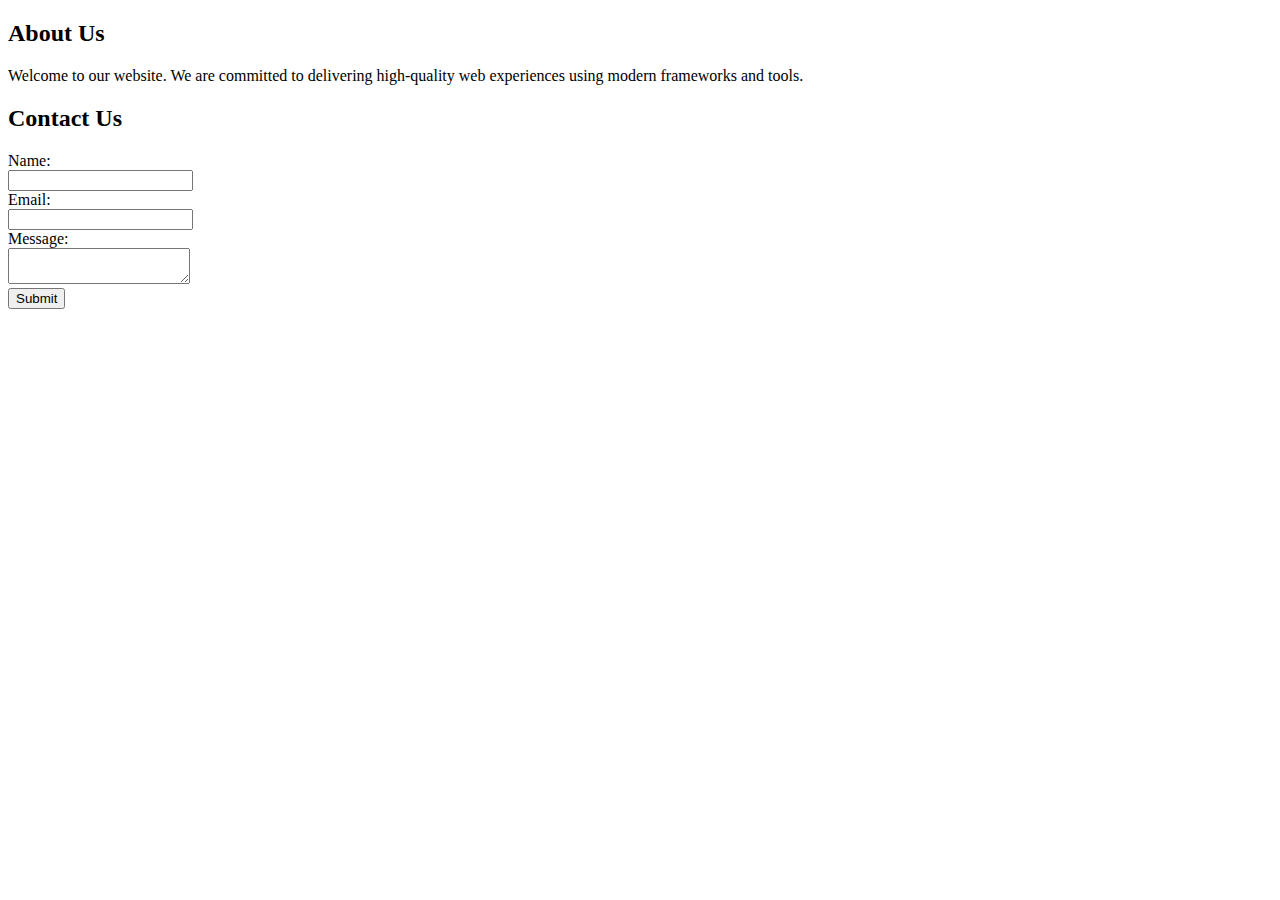
<file: week2/index.html>
<!DOCTYPE html>
<html lang="en">
<body>
<h2>About Us</h2>
<p>Welcome to our website. We are committed to delivering high-quality web
experiences using modern frameworks and tools.</p>
<h2>Contact Us</h2>
<form>
 <label for="name">Name:</label><br />
 <input type="text" id="name" name="name"><br />

 <label for="email">Email:</label><br />
 <input type="email" id="email" name="email"><br />

 <label for="message">Message:</label><br />
 <textarea id="message" name="message"></textarea><br />

 <input type="submit" value="Submit">
</form>

</body>
</html>
</file>
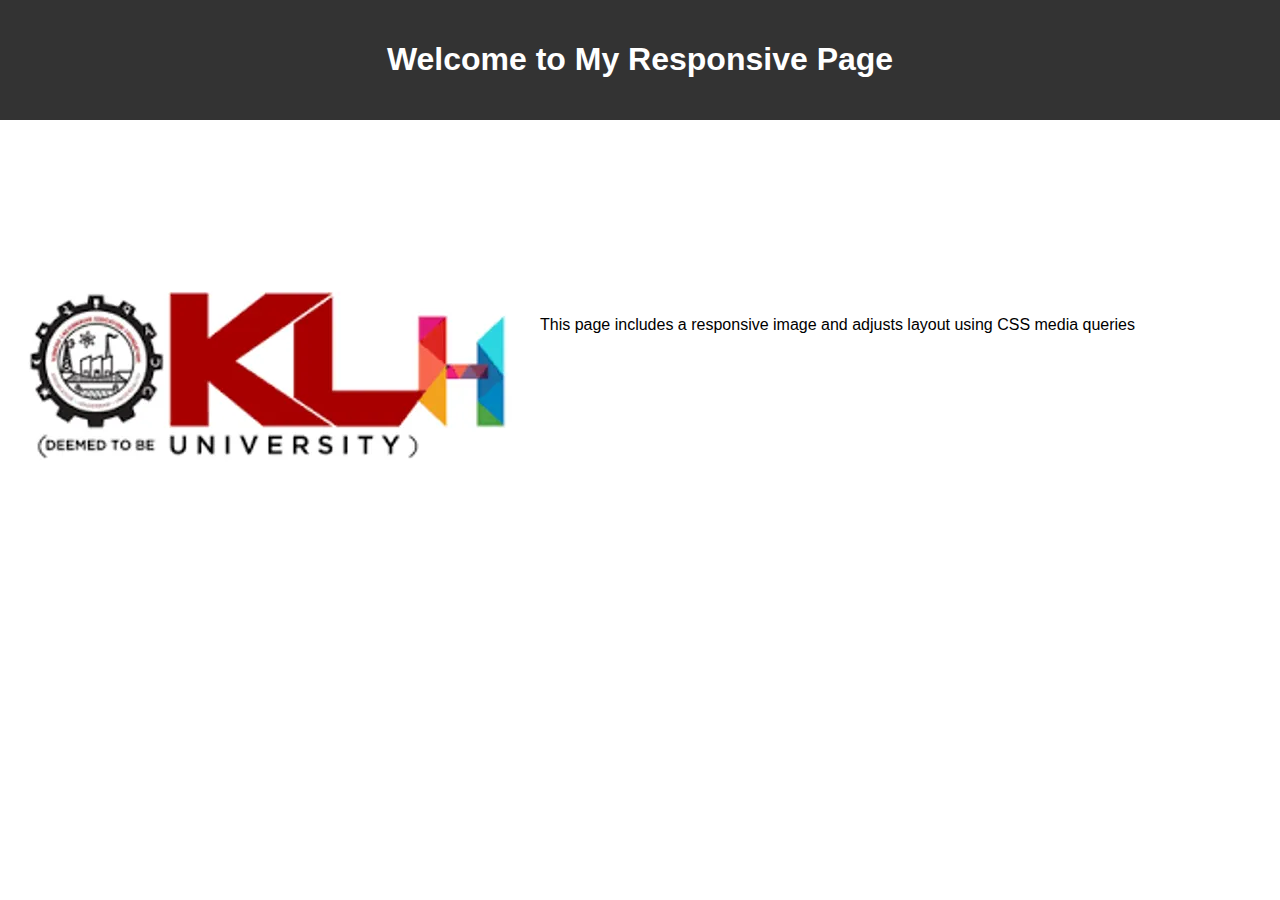
<file: Week3/Index.html>
<!DOCTYPE html>
<html>
    <head>
        <title>Responsive Web page</title>
        <link rel ="stylesheet" href="style.css">
    </head>
    <body>
        <header>
            <h1>Welcome to My Responsive Page</h1>
        </header>

        <section class = "about">
            <img src="kluh.png">
            <p>This page includes a responsive image and adjusts layout using CSS media queries</p>
        </section>
    </body>
</html>
</file>
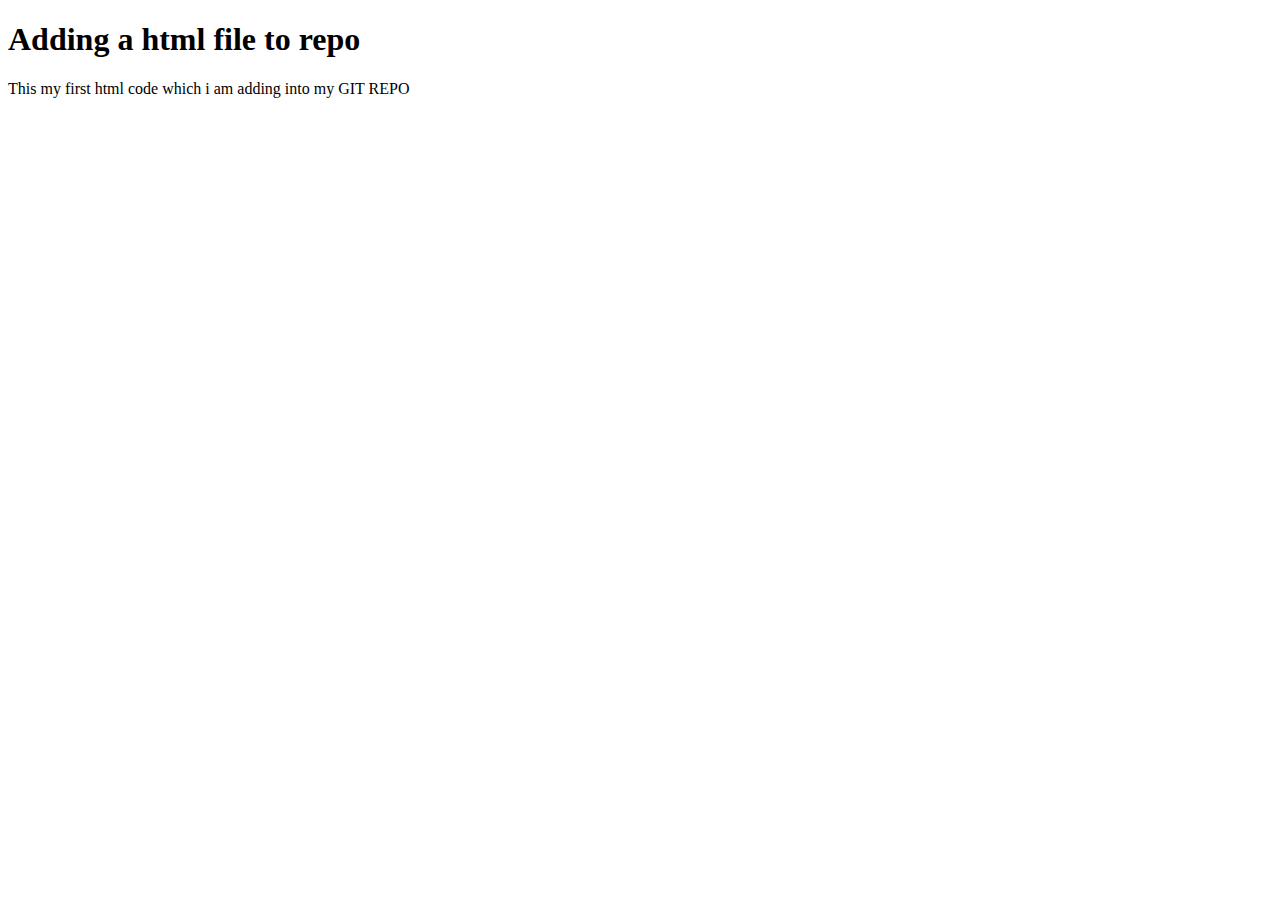
<file: new_html.html>
<!DOCTYPE html>
<html>
    <head>
        <title>My Demo HTML Page</title>
    </head>
    <body>
        <h1>Adding a html file to repo</h1>
        <p>This my first html code which i am adding into my GIT REPO</p>
    </body>
</html>
</file>
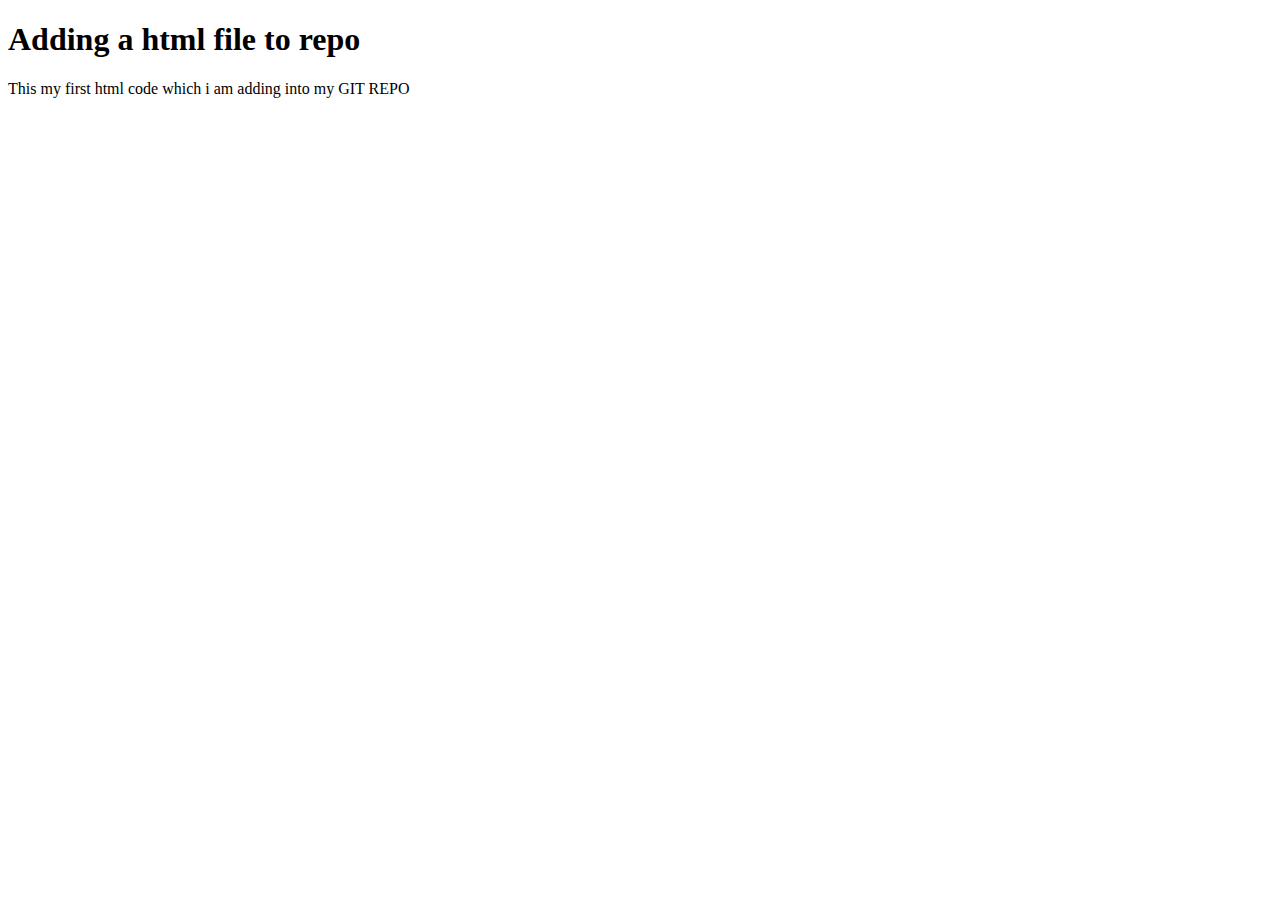
<file: WEEK1/new_html.html>
<!DOCTYPE html>
<html>
    <head>
        <title>My Demo HTML Page</title>
    </head>
    <body>
        <h1>Adding a html file to repo</h1>
        <p>This my first html code which i am adding into my GIT REPO</p>
    </body>
</html>
</file>
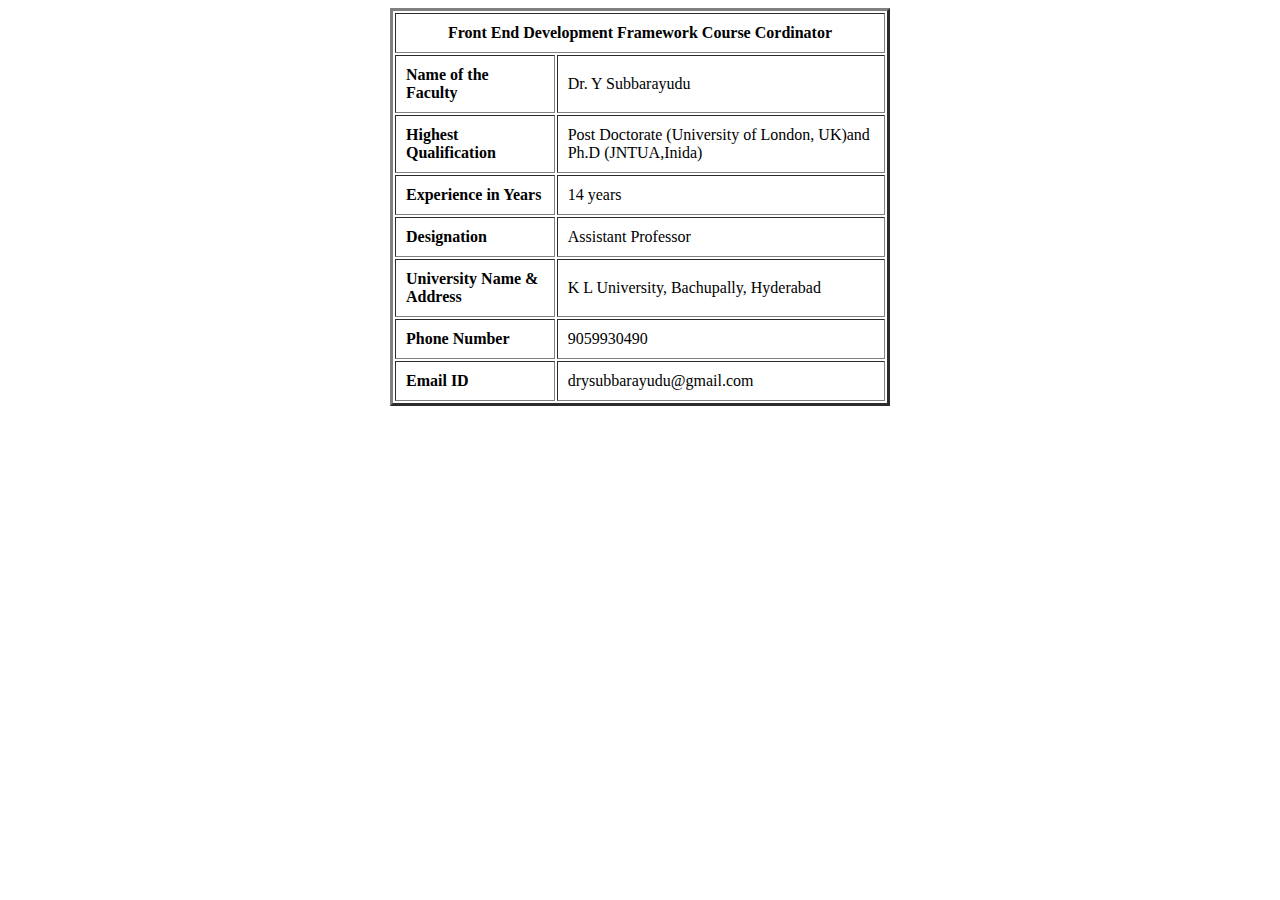
<file: Week4/contact.html>
<!DOCTYPE html>
<html>
<head>
 <title>Front End Development Framework</title>
</head>
<body>
<center>
 <table border="3" width="500" height="175" cellpadding="10" >
 <tr>
 <th colspan="2">Front End Development Framework Course Cordinator</th>
 </tr>
 <tr>
 <td><strong>Name of the Faculty</strong></td>
 <td>Dr. Y Subbarayudu</td>
 </tr>
 <tr>
 <td><strong>Highest Qualification</strong></td>
 <td>Post Doctorate (University of London, UK)and Ph.D (JNTUA,Inida)</td>
 </tr>
 <tr>
 <td><strong>Experience in Years</strong></td>
 <td>14 years</td>
 </tr>
 <tr>
 <td><strong>Designation</strong></td>
 <td>Assistant Professor</td>
 </tr>
 <tr>
 <td><strong>University Name & Address</strong></td>
 <td>K L University, Bachupally, Hyderabad</td>
 </tr>
 <tr>
 <td><strong>Phone Number</strong></td>
 <td>9059930490</td>
 </tr>
 <tr>
 <td><strong>Email ID</strong></td>
 <td>drysubbarayudu@gmail.com</td>
 </tr>
 </table>
 </center>
</body>
</html>
</file>
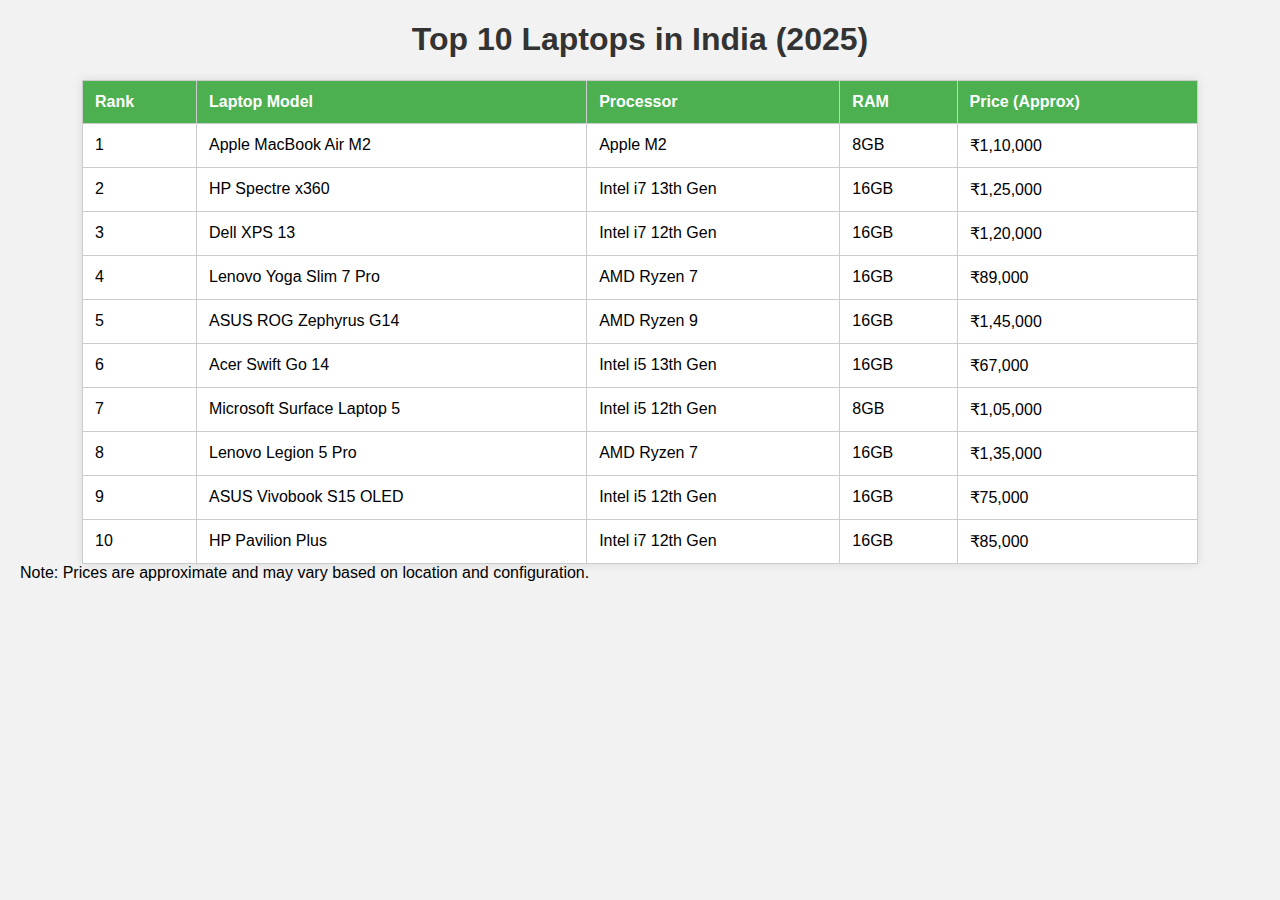
<file: Week4/laptops.html>
<!DOCTYPE html>
<html lang="en">
<head>
 <meta charset="UTF-8">
 <title>Top 10 Laptops in India</title>
 <style>
 body {
 font-family: Arial, sans-serif;
 background-color: #f2f2f2;
 margin: 20px;
 }
 h1 {
 text-align: center;
 color: #333;
 }
 table {
 width: 90%;
 margin: auto;
 border-collapse: collapse;
 background-color: white;
 box-shadow: 0 0 10px rgba(0,0,0,0.1);
 }
 th, td {
 padding: 12px;
 border: 1px solid #ccc;
 text-align: left;
 }
 th {
 background-color: #4CAF50;
 color: white;
 }
 tr:hover {
 background-color: #f5f5f5;
 }
 caption {
 caption-side: bottom;
 padding: 10px;
 font-size: 0.9em;
 color: #666;
 }
 </style>
</head>
<body>
 <h1>Top 10 Laptops in India (2025)</h1>
 <table>
 <tr>
 <th>Rank</th>
 <th>Laptop Model</th>
 <th>Processor</th>
 <th>RAM</th>
 <th>Price (Approx)</th>
 </tr>
 <tr>
 <td>1</td>
 <td>Apple MacBook Air M2</td>
 <td>Apple M2</td>
 <td>8GB</td>
 <td>₹1,10,000</td>
 </tr>
 <tr>
 <td>2</td>
 <td>HP Spectre x360</td>
 <td>Intel i7 13th Gen</td>
 <td>16GB</td>
 <td>₹1,25,000</td>
 </tr>
 <tr>
 <td>3</td>
 <td>Dell XPS 13</td>
 <td>Intel i7 12th Gen</td>
 <td>16GB</td>
 <td>₹1,20,000</td>
 </tr>
<tr>
 <td>4</td>
 <td>Lenovo Yoga Slim 7 Pro</td>
 <td>AMD Ryzen 7</td>
 <td>16GB</td>
 <td>₹89,000</td>
 </tr>
 <tr>
 <td>5</td>
 <td>ASUS ROG Zephyrus G14</td>
 <td>AMD Ryzen 9</td>
 <td>16GB</td>
 <td>₹1,45,000</td>
 </tr>
 <tr>
 <td>6</td>
 <td>Acer Swift Go 14</td>
 <td>Intel i5 13th Gen</td>
 <td>16GB</td>
 <td>₹67,000</td>
 </tr>
 <tr>
 <td>7</td>
 <td>Microsoft Surface Laptop 5</td>
 <td>Intel i5 12th Gen</td>
 <td>8GB</td>
 <td>₹1,05,000</td>
 </tr>
 <tr>
    <td>8</td>
 <td>Lenovo Legion 5 Pro</td>
 <td>AMD Ryzen 7</td>
 <td>16GB</td>
 <td>₹1,35,000</td>
 </tr>
 <tr>
 <td>9</td>
 <td>ASUS Vivobook S15 OLED</td>
 <td>Intel i5 12th Gen</td>
 <td>16GB</td>
 <td>₹75,000</td>
 </tr>
 <tr>
 <td>10</td>
 <td>HP Pavilion Plus</td>
 <td>Intel i7 12th Gen</td>
 <td>16GB</td>
 <td>₹85,000</td>
 </tr>
 </table>
 <caption>Note: Prices are approximate and may vary based on location and
configuration.</caption>
</body>
</html>
</file>
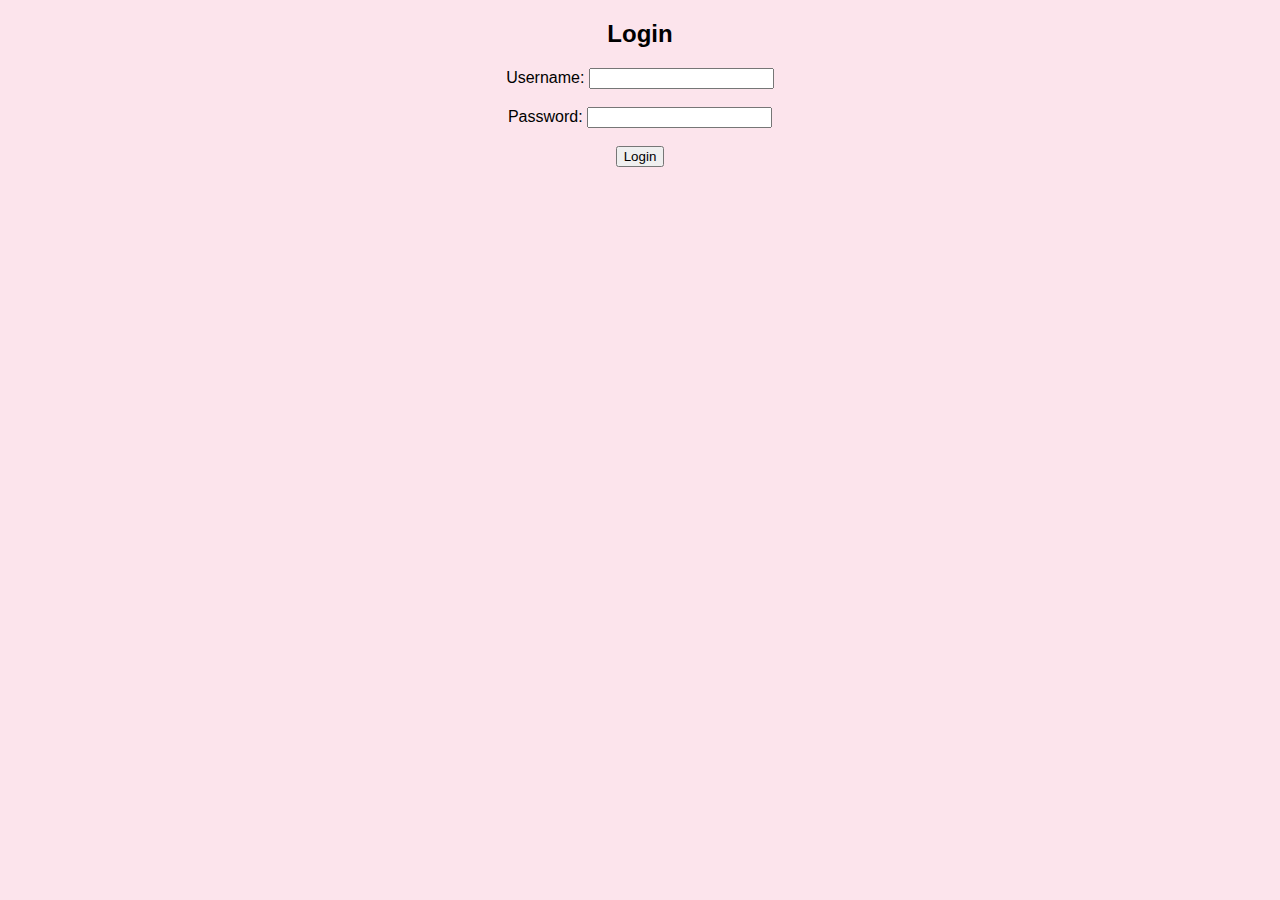
<file: Week4/loginpage.html>
<!DOCTYPE html>
<html>
<head>
 <title>Login</title>
 <script>
 function loginUser() {
 const username = document.getElementById("username").value.trim();
 const password = document.getElementById("password").value;
 const storedUsername = localStorage.getItem("username");
 const storedPassword = localStorage.getItem("password");
 if (username === "" || password === "") {
 alert("Enter both username and password.");
 return false;
 }
 if (username === storedUsername && password === storedPassword) {
 alert("Login successful!");
 return true;
 } else {
 alert("Invalid credentials. Try again.");
 return false;
 }
 }
 </script>
</head>
<body style="background-color: #fce4ec; font-family: Arial;">
 <center>
 <h2>Login</h2>
 <form onsubmit="return loginUser();">
 <label>Username:</label>
 <input type="text" id="username"><br><br>
 <label>Password:</label>
 <input type="password" id="password"><br><br>
 <input type="submit" value="Login">
 </form>
 </center>
</body>
</html>
</file>
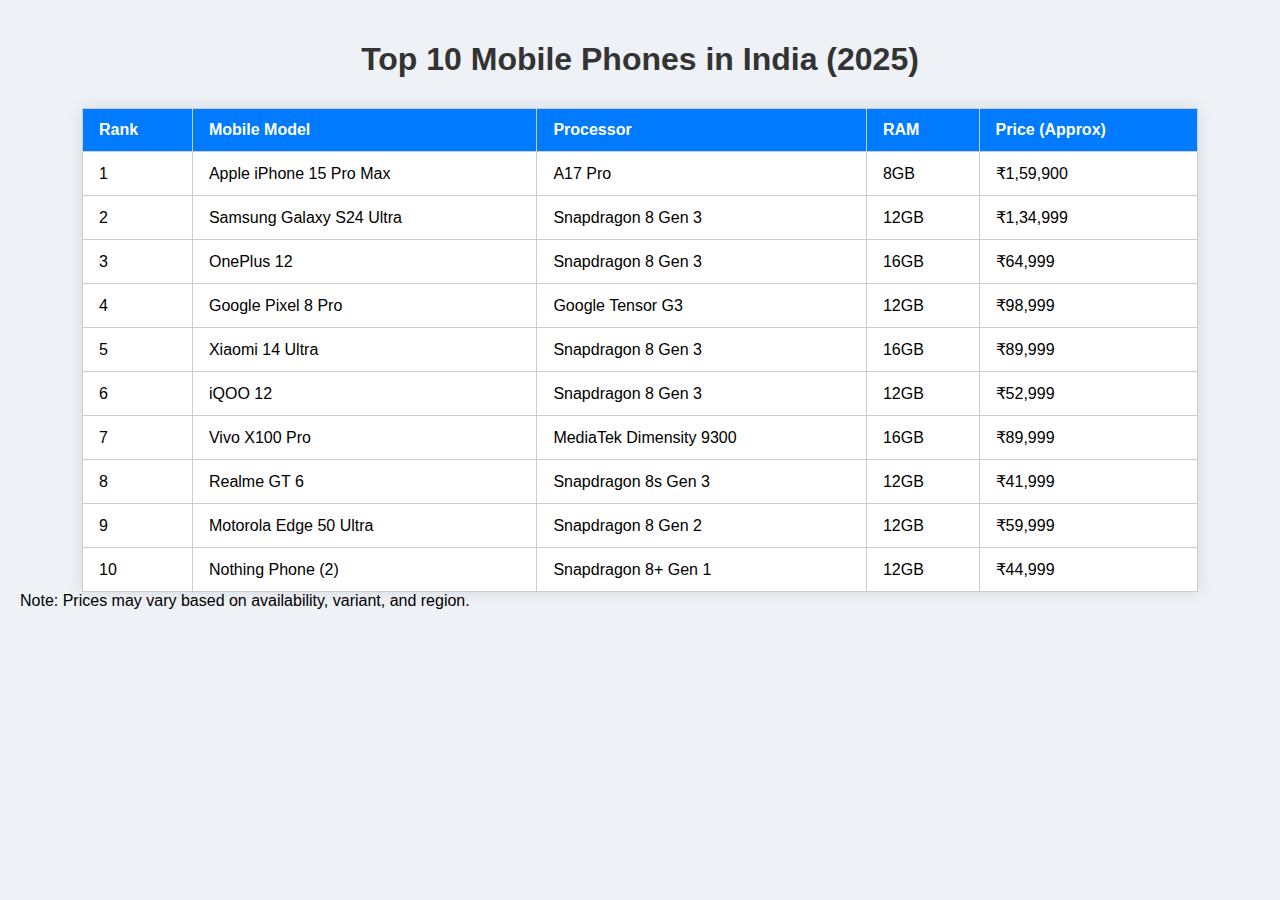
<file: Week4/mobiles.html>
<!DOCTYPE html>
<html lang="en">
<head>
 <meta charset="UTF-8">
 <title>Top 10 Mobile Phones in India</title>
 <style>
 body {
 font-family: 'Segoe UI', Tahoma, Geneva, Verdana, sans-serif;
 background-color: #eef1f5;
 margin: 0;
 padding: 20px;
 }
 h1 {
 text-align: center;
 color: #333;
 margin-bottom: 30px;
 }
 table {
 width: 90%;
 margin: auto;
 border-collapse: collapse;
 background-color: #fff;
 box-shadow: 0 0 15px rgba(0, 0, 0, 0.1);
 }
 th, td {
 padding: 12px 16px;
 border: 1px solid #ccc;
 text-align: left;
 }
 th {
 background-color: #007BFF;
 color: white;
 }
 tr:hover {
 background-color: #f1f1f1;
 }
 caption {
 margin-top: 10px;
 text-align: center;
 font-size: 0.9em;
 color: #555;
 }
 </style>
</head>
<body>
 <h1>Top 10 Mobile Phones in India (2025)</h1>
 <table>
 <tr>
 <th>Rank</th>
 <th>Mobile Model</th>
 <th>Processor</th>
 <th>RAM</th>
 <th>Price (Approx)</th>
 </tr>
 <tr>
 <td>1</td>
 <td>Apple iPhone 15 Pro Max</td>
 <td>A17 Pro</td>
 <td>8GB</td>
 <td>₹1,59,900</td>
 </tr>
 <tr>
 <td>2</td>
 <td>Samsung Galaxy S24 Ultra</td>
 <td>Snapdragon 8 Gen 3</td>
 <td>12GB</td>
 <td>₹1,34,999</td>
 </tr>
 <tr>
 <td>3</td>
 <td>OnePlus 12</td>
 <td>Snapdragon 8 Gen 3</td>
 <td>16GB</td>
 <td>₹64,999</td>
 </tr>
 <tr>
 <td>4</td>
 <td>Google Pixel 8 Pro</td>
 <td>Google Tensor G3</td>
 <td>12GB</td>
 <td>₹98,999</td>
 </tr>
 <tr>
 <td>5</td>
 <td>Xiaomi 14 Ultra</td>
 <td>Snapdragon 8 Gen 3</td>
 <td>16GB</td>
 <td>₹89,999</td>
</tr>
 <tr>
 <td>6</td>
 <td>iQOO 12</td>
 <td>Snapdragon 8 Gen 3</td>
 <td>12GB</td>
 <td>₹52,999</td>
 </tr>
 <tr>
 <td>7</td>
 <td>Vivo X100 Pro</td>
 <td>MediaTek Dimensity 9300</td>
 <td>16GB</td>
 <td>₹89,999</td>
 </tr>
 <tr>
 <td>8</td>
 <td>Realme GT 6</td>
 <td>Snapdragon 8s Gen 3</td>
 <td>12GB</td>
 <td>₹41,999</td>
 </tr>
 <tr>
 <td>9</td>
 <td>Motorola Edge 50 Ultra</td>
 <td>Snapdragon 8 Gen 2</td>
 <td>12GB</td>
 <td>₹59,999</td>
 </tr>
 <tr>
 <td>10</td>
 <td>Nothing Phone (2)</td>
 <td>Snapdragon 8+ Gen 1</td>
 <td>12GB</td>
 <td>₹44,999</td>
 </tr>
 </table>
 <caption>Note: Prices may vary based on availability, variant, and region.</caption>
</body>
</html>
</file>
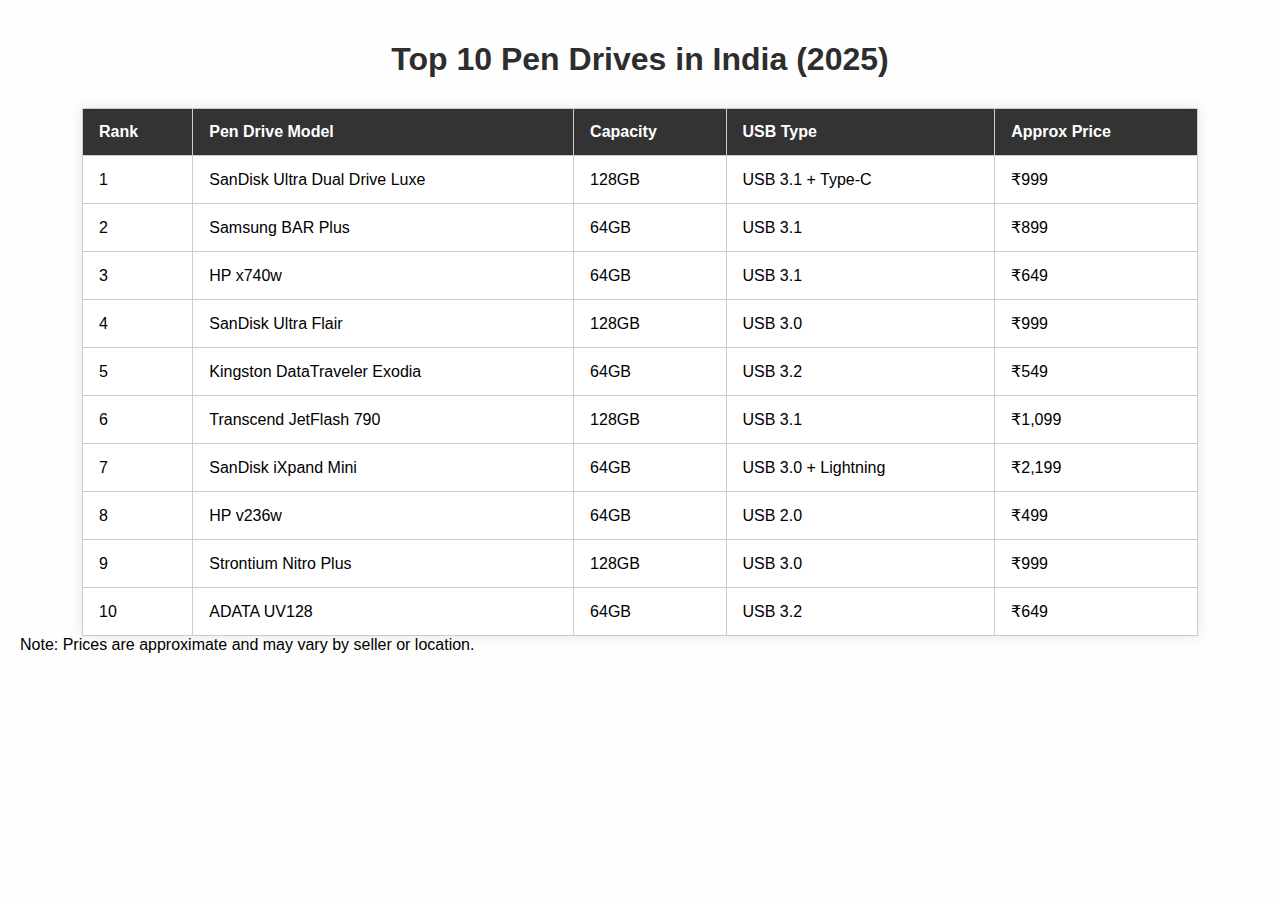
<file: Week4/pendrives.html>
<!DOCTYPE html>
<html lang="en">
<head>
 <meta charset="UTF-8">
 <title>Top 10 Pen Drives in India (2025)</title>
 <style>
 body {
 font-family: Arial, sans-serif;
 background-color: #fefefe;
 margin: 0;
 padding: 20px;
 }
 h1 {
 text-align: center;
 color: #2d2d2d;
 margin-bottom: 30px;
 }
 table {
 width: 90%;
 margin: auto;
 border-collapse: collapse;
 background-color: #fff;
 box-shadow: 0 0 12px rgba(0, 0, 0, 0.1);
 }
 th, td {
 padding: 14px 16px;
 border: 1px solid #ccc;
 text-align: left;
 }
 th {
 background-color: #333;
 color: white;
 }
 tr:hover {
 background-color: #f1f1f1;
 }
 caption {
 margin-top: 12px;
 text-align: center;
 font-size: 0.9em;
 color: #777;
 }
 </style>
</head>
<body>
 <h1>Top 10 Pen Drives in India (2025)</h1>
 <table>
 <tr>
 <th>Rank</th>
 <th>Pen Drive Model</th>
 <th>Capacity</th>
 <th>USB Type</th>
 <th>Approx Price</th>
 </tr>
 <tr>
 <td>1</td>
 <td>SanDisk Ultra Dual Drive Luxe</td>
 <td>128GB</td>
 <td>USB 3.1 + Type-C</td>
 <td>₹999</td>
 </tr>
 <tr>
 <td>2</td>
 <td>Samsung BAR Plus</td>
 <td>64GB</td>
 <td>USB 3.1</td>
 <td>₹899</td>
 </tr>
 <tr>
 <td>3</td>
 <td>HP x740w</td>
 <td>64GB</td>
 <td>USB 3.1</td>
 <td>₹649</td>
 </tr>
 <tr>
 <td>4</td>
 <td>SanDisk Ultra Flair</td>
 <td>128GB</td>
 <td>USB 3.0</td>
 <td>₹999</td>
 </tr>
 <tr>
 <td>5</td>
 <td>Kingston DataTraveler Exodia</td>
 <td>64GB</td>
 <td>USB 3.2</td>
 <td>₹549</td>
 </tr>
 <tr>
 <td>6</td>
 <td>Transcend JetFlash 790</td>
 <td>128GB</td>
 <td>USB 3.1</td>
 <td>₹1,099</td>
  </tr>
 <tr>
 <td>7</td>
 <td>SanDisk iXpand Mini</td>
 <td>64GB</td>
 <td>USB 3.0 + Lightning</td>
 <td>₹2,199</td>
 </tr>
 <tr>
 <td>8</td>
 <td>HP v236w</td>
 <td>64GB</td>
 <td>USB 2.0</td>
 <td>₹499</td>
 </tr>
 <tr>
 <td>9</td>
 <td>Strontium Nitro Plus</td>
 <td>128GB</td>
 <td>USB 3.0</td>
 <td>₹999</td>
 </tr>
 <tr>
 <td>10</td>
 <td>ADATA UV128</td>
 <td>64GB</td>
 <td>USB 3.2</td>
 <td>₹649</td>
 </tr>
 </table>
 <caption>Note: Prices are approximate and may vary by seller or location.</caption>
</body>
</html>
</file>
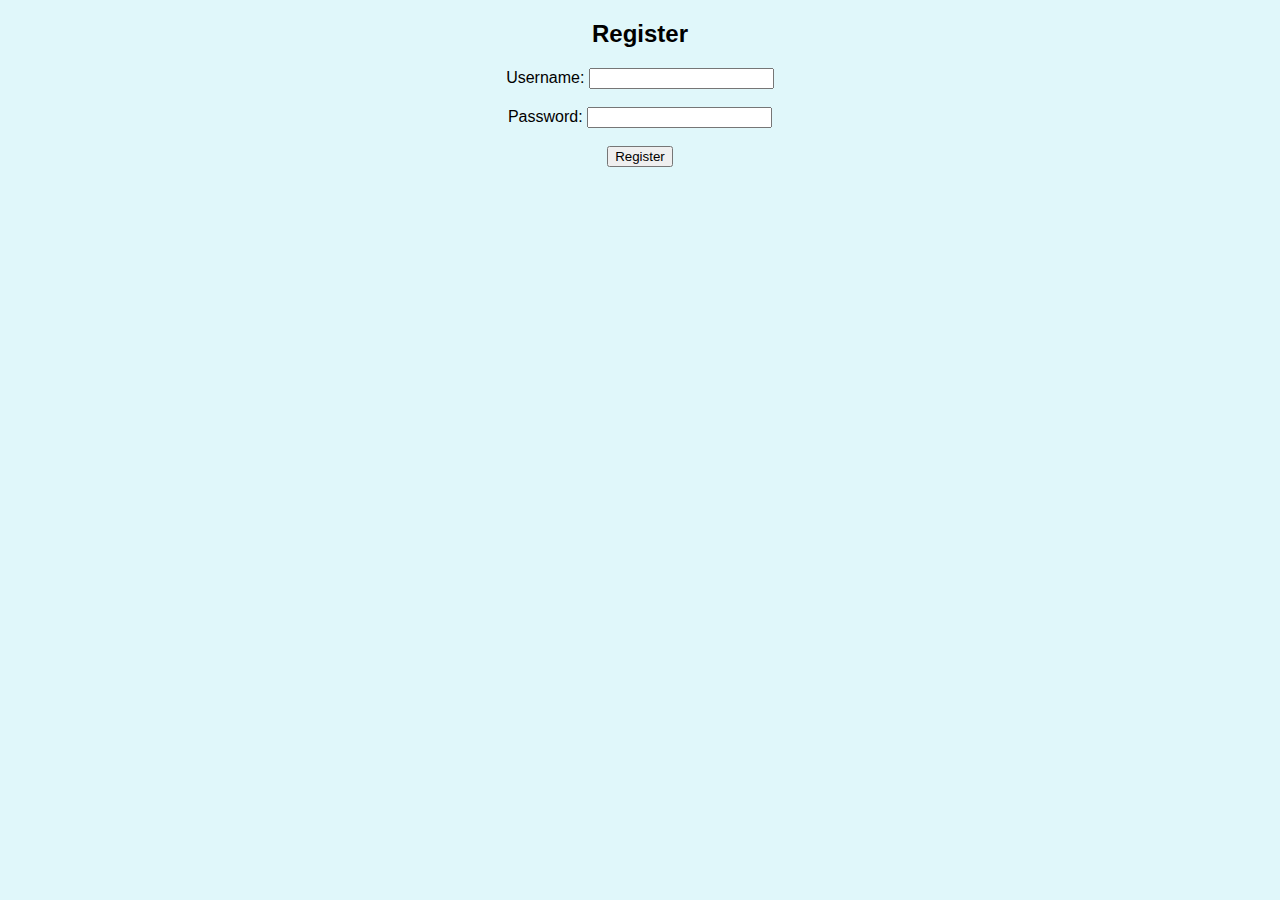
<file: Week4/registration.html>
<!DOCTYPE html>
<html>
<head>
 <title>Registration</title>
 <script>
 function registerUser() {
 const username = document.getElementById("username").value.trim();
 const password = document.getElementById("password").value;
 if (username === "" || password === "") {
 alert("Please enter both username and password.");
 return false;
 }
 if (password.length < 6) {
 alert("Password must be at least 6 characters.");
 return false;
 }
 localStorage.setItem("username", username);
 localStorage.setItem("password", password);
 alert("Registration successful! Proceed to login.");
 return true;
 }
 </script>
</head>
<body style="background-color: #e0f7fa; font-family: Arial;">
 <center>
 <h2>Register</h2>
 <form onsubmit="return registerUser();" action="login.html">
 <label>Username:</label>
 <input type="text" id="username"><br><br>
 <label>Password:</label>
 <input type="password" id="password"><br><br>
 <input type="submit" value="Register">
 </form>
 </center>
</body>
</html>
</file>
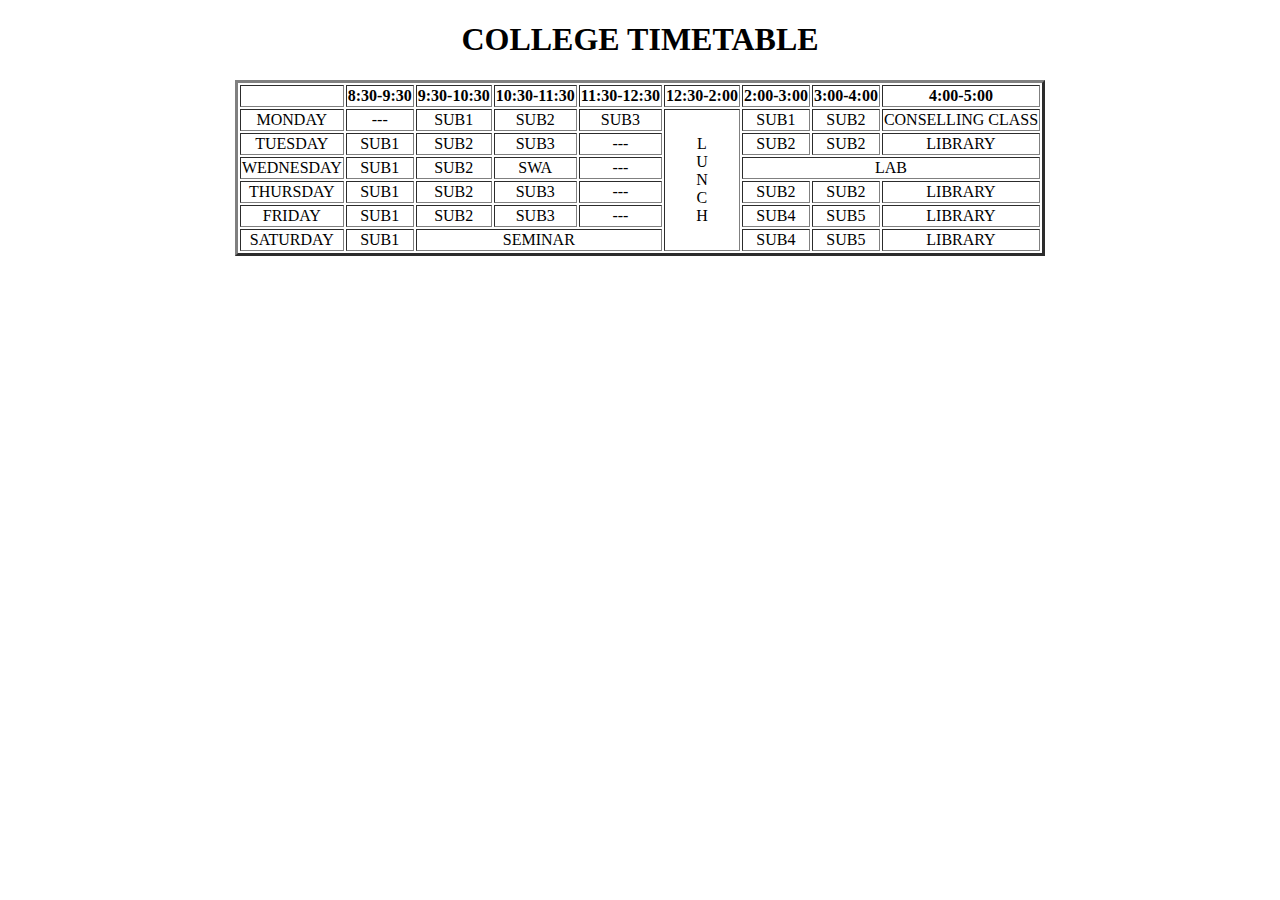
<file: Week4/time_table.html>
<!DOCTYPE html>
<html>
    <head>
        <title ALIGN="CENTER">College Timetable</title>
        <link rel="stylesheet" href="style.css">
    </head>

    <body>
        <h1 ALIGN="CENTER">COLLEGE TIMETABLE</h1>
        
        <table border="3" ALIGN="CENTER">
            <th></th>
            <th>8:30-9:30</th>
            <th>9:30-10:30</th>
            <th>10:30-11:30</th>
            <th>11:30-12:30</th>
            <th>12:30-2:00</th>
            <th>2:00-3:00</th>
            <th>3:00-4:00</th>
            <th>4:00-5:00</th>


            <tr>
                <td>MONDAY</td>
                <td>---</td>
                <td>SUB1</td>
                <td>SUB2</td>
                <td>SUB3</td>
                <td rowspan="6" >L<br>U<br>N<br>C<br>H<br></td>
                <td>SUB1</td>
                <td>SUB2</td>
                <td>CONSELLING CLASS</td>
            </tr>
            <tr>
                <td>TUESDAY</td>
                <td>SUB1</td>
                <td>SUB2</td>
                <td>SUB3</td>
                <td>---</td>
                <td>SUB2</td>
                <td>SUB2</td>
                <td>LIBRARY</td>
            </tr>
            <tr>
                <td>WEDNESDAY</td>
                <td>SUB1</td>
                <td>SUB2</td>
                <td>SWA</td>
                <td>---</td>
                
                <td colspan="3">LAB</td>
            </tr>
            <tr>
                <td>THURSDAY</td>
                
                <td>SUB1</td>
                <td>SUB2</td>
                <td>SUB3</td>
                <td>---</td>
                <td>SUB2</td>
                <td>SUB2</td>
                <td>LIBRARY</td>
            </tr>
            <tr>
                <td>FRIDAY</td>
                
                <td>SUB1</td>
                <td>SUB2</td>
                <td>SUB3</td>
                <td>---</td>
                <td>SUB4</td>
                <td>SUB5</td>
                <td>LIBRARY</td>
            </tr>
            <tr>
                <td>SATURDAY</td>
                
                <td>SUB1</td>
                <td colspan="3">SEMINAR</td>
                <td>SUB4</td>
                <td>SUB5</td>
                <td>LIBRARY</td>


        </table>



    </body>
    

</html>
</file>
<file: Week3/style.css>
body {
font-family: Arial, sans-serif;
margin: 0;
padding: 0;
}
header {
background-color: #333;
color:white;
padding: 20px;
text-align: center;
}
.about {
padding: 20px;
display: flex;
flex-direction: row;
align-items: center;
gap: 20px;
}
.responsive-img {
width: 100%;
max-width: 400px;
height: auto;
}
/* Media Query: Stack content on small screens */
@media (max-width: 600px) {
.about {
flex-direction: column;
}
}
</file>
<file: Week4/style.css>
table {
  text-align: center;
}

td {
  text-align: center;
}
</file>
